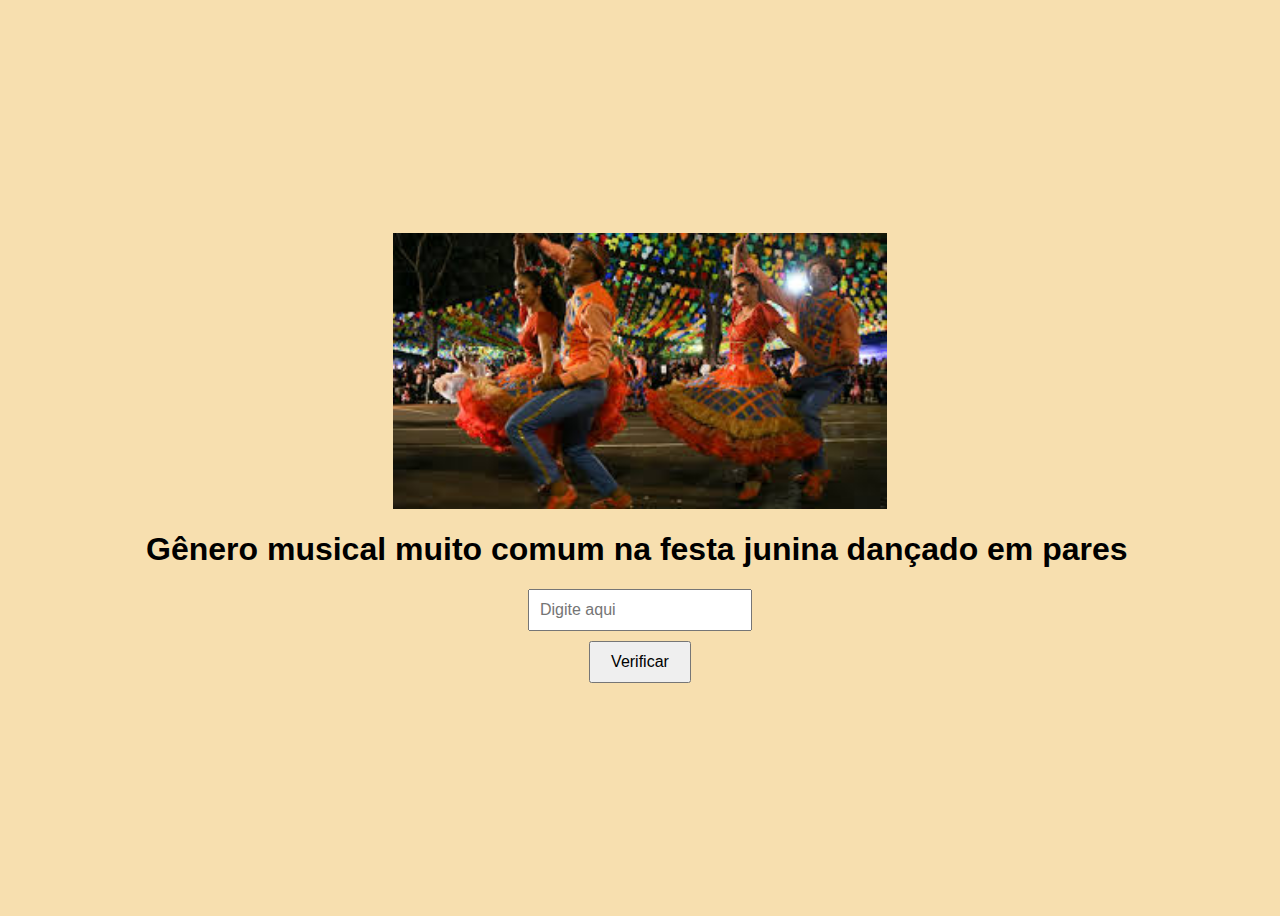
<file: index.html>
<!DOCTYPE html>
<html lang="en">
<head>
    <meta charset="UTF-8">
    <meta name="viewport" content="width=device-width, initial-scale=1.0">
    <title>Pergunta</title>
    <link rel="stylesheet" href="style.css">
</head>
<body>
    <div class="container">
        <img src="/img/festa junina.jpg" alt="Festa junina">
        <h1>Gênero musical muito comum na festa junina dançado em pares  </h1>
        <input type="text" id="palavra" placeholder="Digite aqui">
        <button onclick="verificarPergunta()">Verificar</button>
    </div>
    
    <script src="script.js"></script>
</body>
</html>
</file>
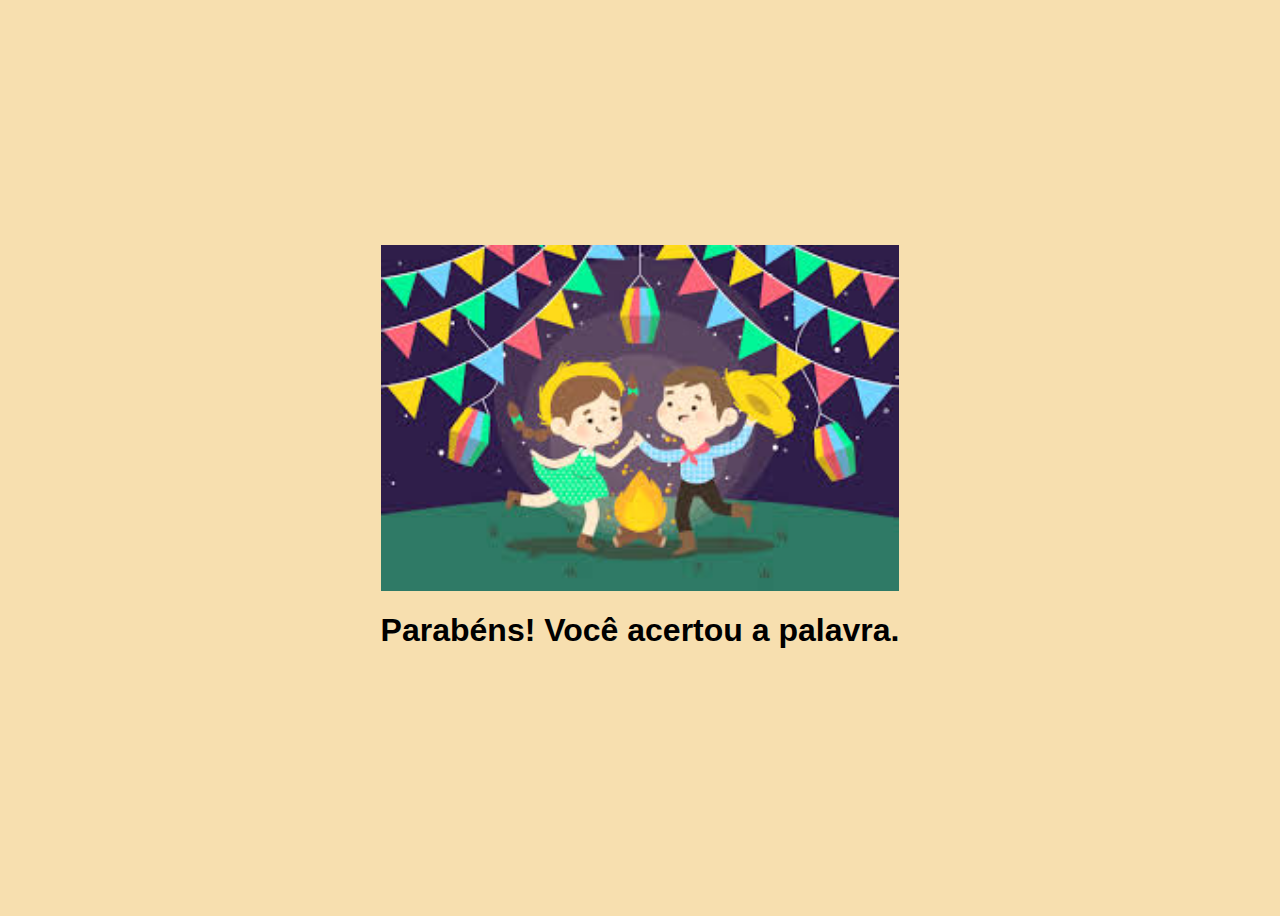
<file: correto.html>
<!DOCTYPE html>
<html lang="en">
<head>
    <meta charset="UTF-8">
    <meta name="viewport" content="width=device-width, initial-scale=1.0">
    <title>Acertou!</title>
    <link rel="stylesheet" href="style.css">
</head>
<body>
    <div class="container">
        <img src="/img/festa junina2.jpg" alt="" class="correto">
        <h1>Parabéns! Você acertou a palavra.</h1>        
    </div>

</body>
</html>
</file>
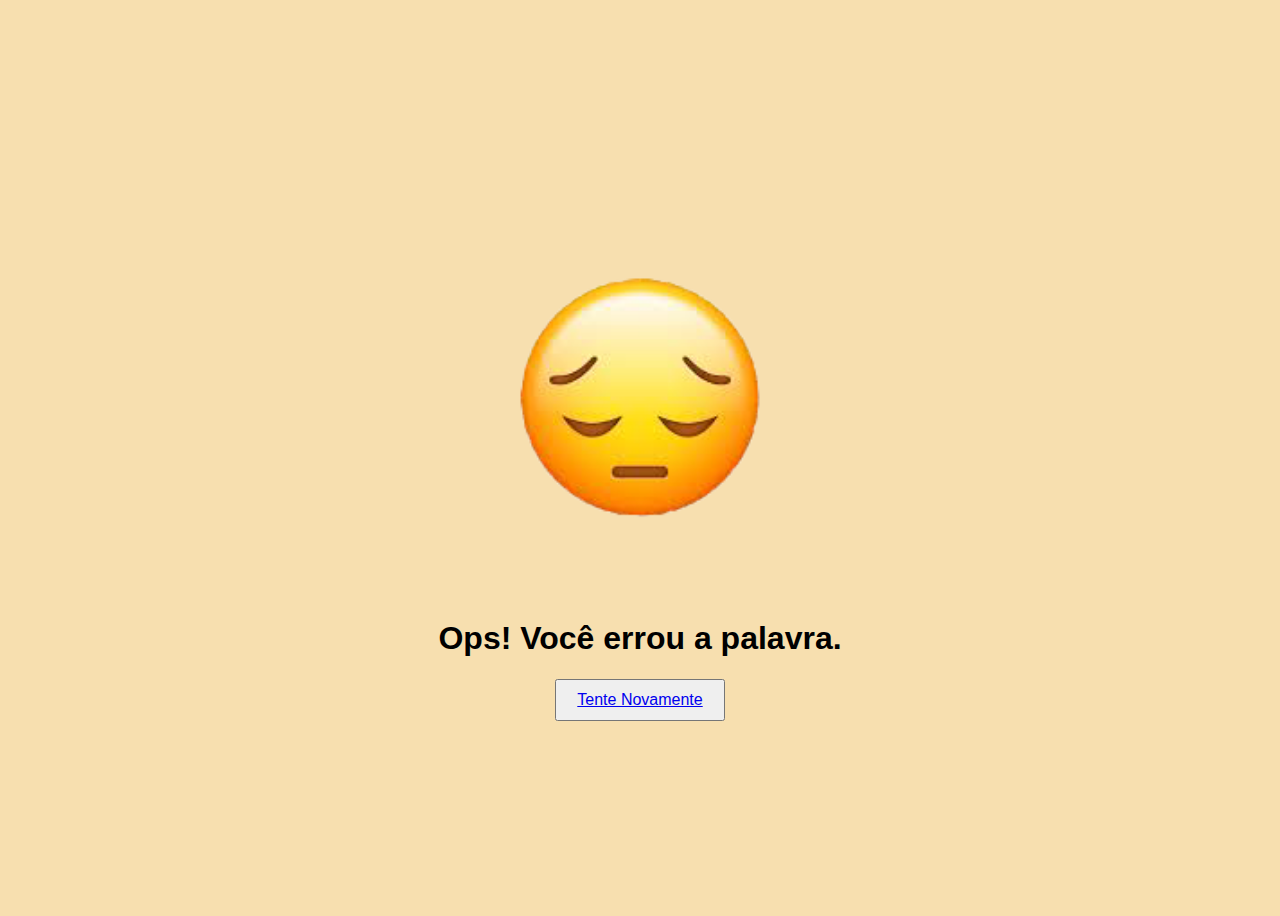
<file: errado.html>
<!DOCTYPE html>
<html lang="en">
<head>
    <meta charset="UTF-8">
    <meta name="viewport" content="width=device-width, initial-scale=1.0">
    <title>Errou</title>
    <link rel="stylesheet" href="style.css">
</head>
<body>
    <div class="container">
        <img src="/img/triste.png" alt="carinha triste" class="errado">
        <h1>Ops! Você errou a palavra.</h1>
        <button><a href="pergunta.html">Tente Novamente</a></button> 
    </div>
    

   
</body>
</html>
</file>
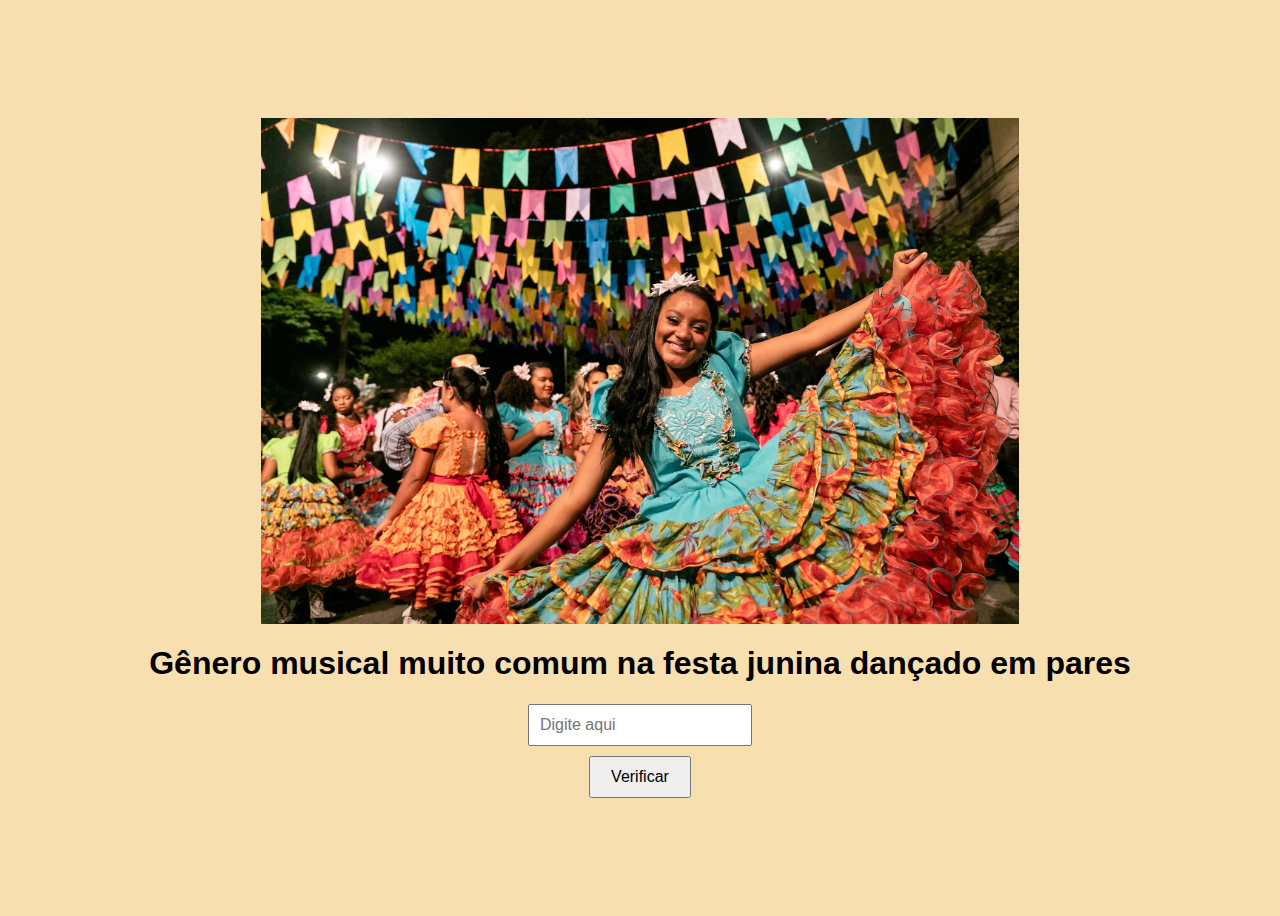
<file: pergunta.html>
<!DOCTYPE html>
<html lang="en">
<head>
    <meta charset="UTF-8">
    <meta name="viewport" content="width=device-width, initial-scale=1.0">
    <title>Pergunta</title>
    <link rel="stylesheet" href="style.css">
</head>
<body>
    <div class="container">
        <img src="/img/arraia-de-contagem.txt" alt="Festa junina" class="pergunta">
        <h1>Gênero musical muito comum na festa junina dançado em pares</h1>
        <input type="text" id="palavra" placeholder="Digite aqui">
        <button onclick="verificarPergunta()">Verificar</button>
    </div>
    
    <script src="script.js"></script>
</body>
</html>
</file>
<file: style.css>
body{
    font-family: Arial, Helvetica, sans-serif;
    background-color: #f7dfaf;
    display: flex;
    justify-content: center;
    align-items: center;
    height: 100vh;
}
input{
    padding: 10px;
    width: 200px;
    margin-bottom: 10px;
    font-size: 16px;
}
button{
    padding: 10px 20px;
    font-size: 16px;
    cursor: pointer;
}
img {
    width: 50%;
    height: 50%;
}
.pergunta{
    width: 60%;
    height: 100%;
}
.correto{
    width: 100%;
    height: 100%;
}
.errado{
    width: 100%;
    height: 100%;
}
.container{
    display: flex;
    justify-content: center;
    align-items: center;
    flex-direction: column;
}
</file>
